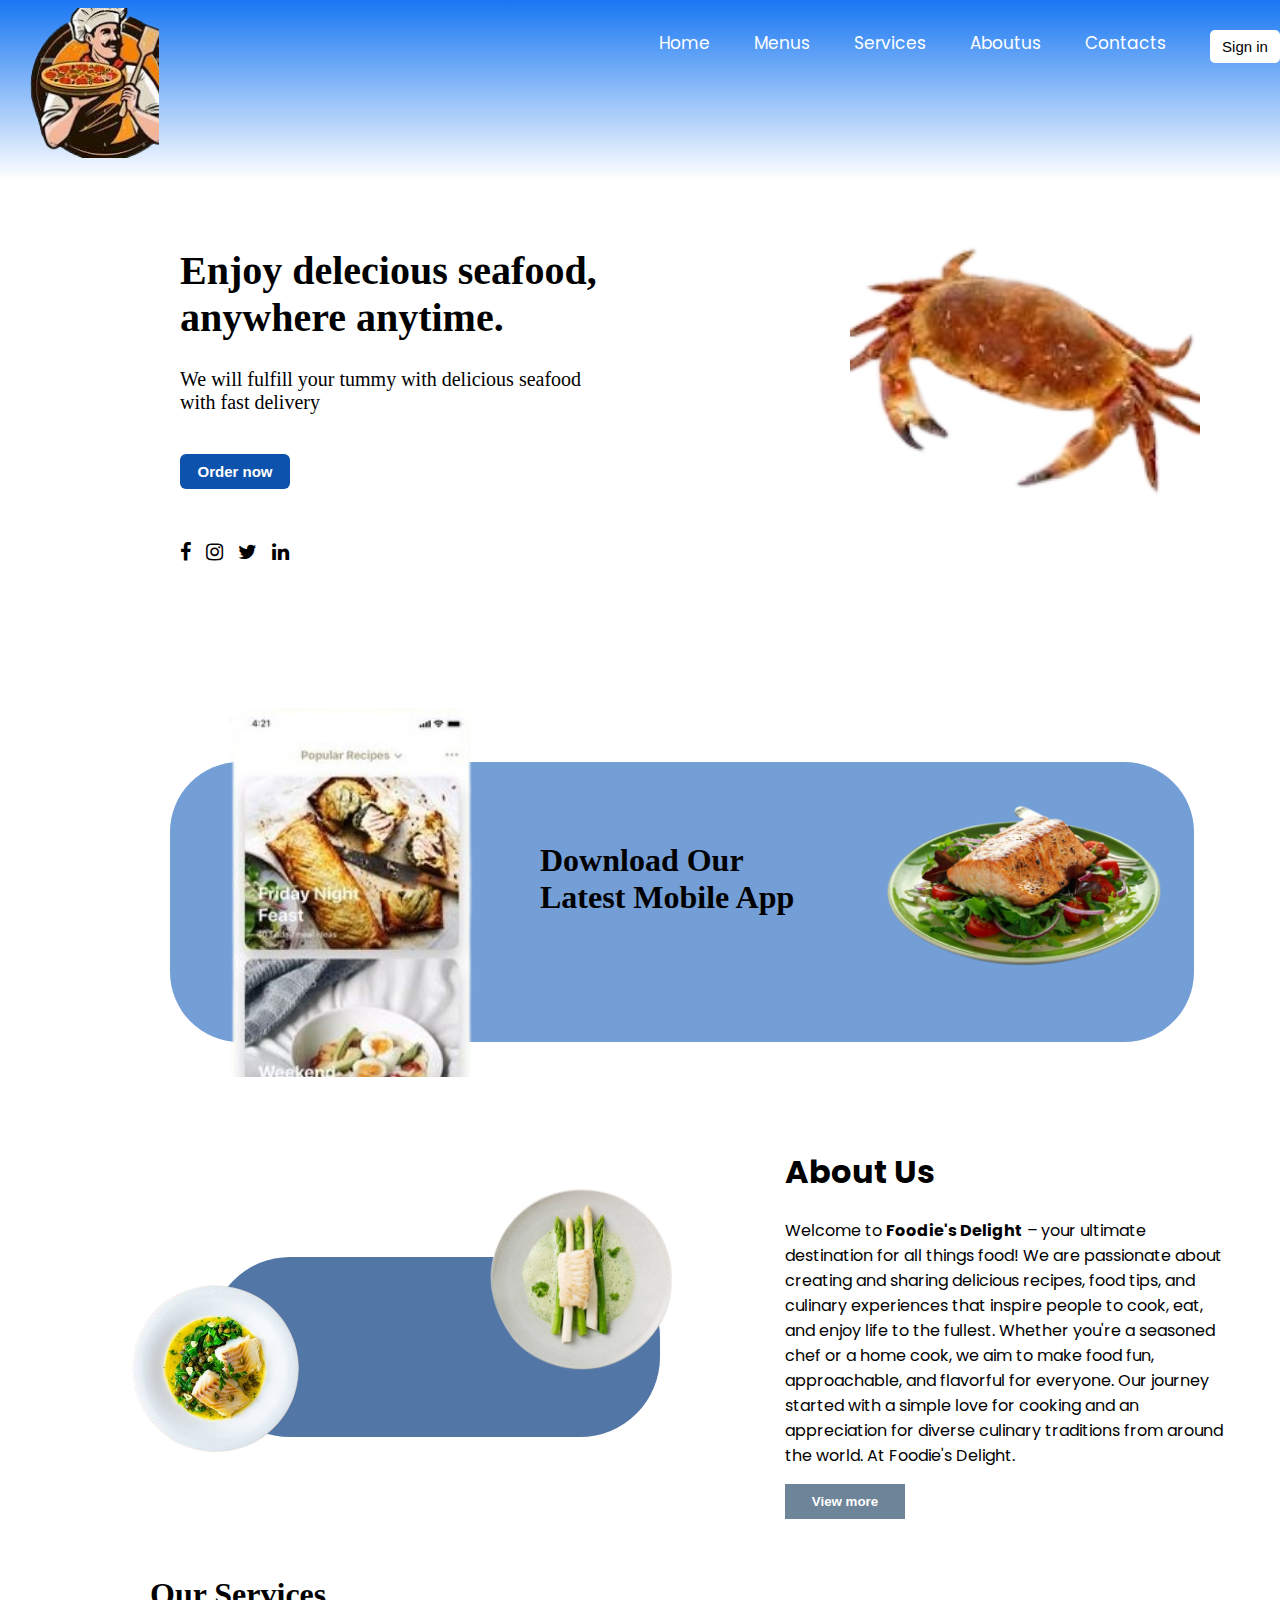
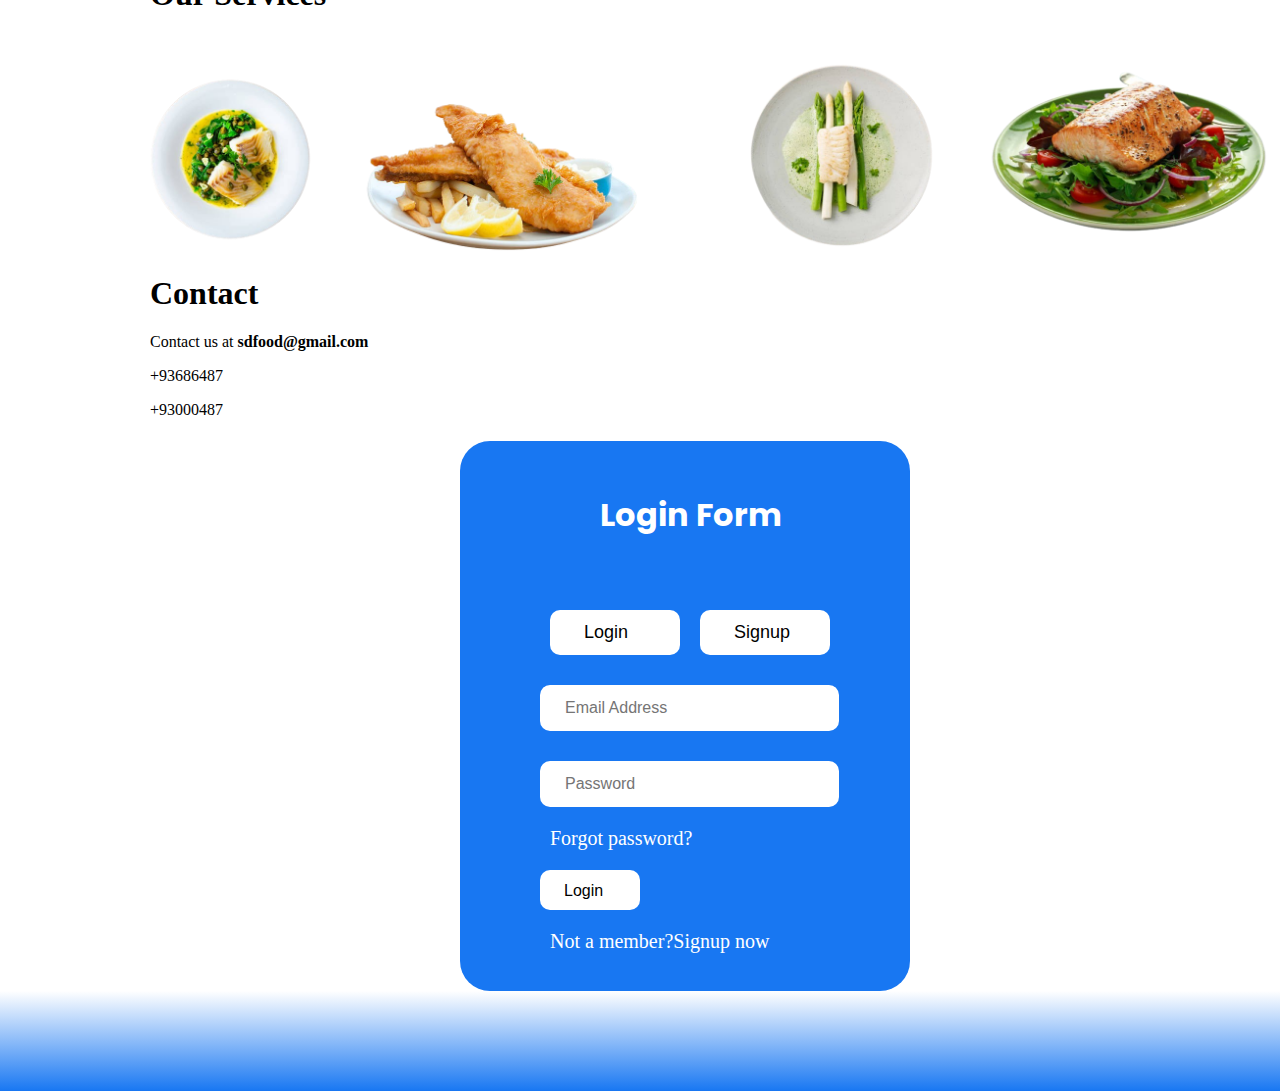
<file: index.html>
<!DOCTYPE html>
<html lang="en">

<head>
    <meta charset="UTF-8">
    <meta name="viewport" content="width=device-width, initial-scale=1.0">
    <title>Seafood</title>
    <link rel="icon" href="img1.png">
    <link rel="stylesheet" href="style.css">
    <link rel="stylesheet" href="style2.css">
    <link href="https://fonts.googleapis.com/css2?family=Poppins:wght@300;400;600&display=swap" rel="stylesheet">
    <link rel="stylesheet" href="https://cdnjs.cloudflare.com/ajax/libs/font-awesome/4.7.0/css/font-awesome.min.css">

</head>

<body>
    <div class="navbar">
        <div id="nav_img"></div>
        <div class="heads">


            <a href="#sec1" style="text-decoration: none; color: white;">Home</a>
            <a href="#section2" style="text-decoration: none; color: white;">Menus</a>

            <a href="#sec3" style="text-decoration: none; color: white;">Services</a>
            <a href="#sec4" style="text-decoration: none; color: white;">Aboutus</a>
            <a href="#sec5" style="text-decoration: none; color: white;">Contacts</a>
            <a href="#sec6" style="text-decoration: none; color: white;"><button id="b1">Sign in</button></a>

        </div>
    </div>

    <div id="sec1">
        <div class="sec1_l">
            <h1>Enjoy delecious seafood, anywhere anytime.</h1>
            <p>We will fulfill your tummy with delicious seafood with fast delivery</p>
            <button>Order now</button>
            <div class="icons">
                <i class="fa fa-facebook"></i>
                <i class="fa fa-instagram"></i>
                <i class="fa fa-twitter"></i>
                <i class="fa fa-linkedin"></i>

            </div>

        </div>
        <div class="sec1_r"></div>
    </div>

    <div id="section2">
        <div class="sec2"></div>
        <h1>Download Our Latest Mobile App</h1>
        <div class="sec2_first"></div>
        <div class="sec2_second"></div>
    </div>

    <div id="sec3">
        <div class="sec3_l">
            <div class="sec3_first"></div>
            <div class="sec3_second"></div>
        </div>
        <div class="sec3_r">
            <h1>About Us</h1>
            <p> Welcome to <strong>Foodie's Delight</strong> – your ultimate destination for all things food! We are
                passionate about creating
                and sharing delicious recipes, food tips, and culinary experiences that inspire people to cook, eat, and
                enjoy life to the fullest.
                Whether you're a seasoned chef or a home cook, we aim to make food fun, approachable, and flavorful for
                everyone.

                Our journey started with a simple love for cooking and an appreciation for diverse culinary traditions
                from around the world. At
                Foodie's Delight.


            </p>
            <button>View more</button>
            </section>
            </p>
        </div>
    </div>

    <div id="sec4">
        <h1>Our Services</h1>
        <div class="all">
            <div class="image1"></div>
            <div class="image2"></div>
            <div class="image3"></div>
            <div class="image4"></div>
        </div>
    </div>

    <div id="sec5">
        <h1>Contact</h1>
        <p>Contact us at <strong>sdfood@gmail.com</strong></p>
        <p>+93686487</p>
        <p>+93000487</p>
    </div>



    <div id="sec6">
        <div id="mainsec6">
            <h1>Login Form</h1>

            <div class="secone">
                <button id="sec6b1">Login</button>
                <button id="sec6b2">Signup</button>
            </div>

            <div class="sectwo">
                <form>
                    <input id="sect" type="text" placeholder="Email Address">
                </form>
            </div>
            <div class="secthree">
                <form></form>
                    <input id="secth" type="password" placeholder="Password">
                </form>
            </div>
            <p id="forget">Forgot password?</p>

            <button id="formbtn">Login</button>
            <p id="member">Not a member?Signup now</p>




        </div>
    </div>
    <footer class="ft1">

    </footer>


</body>

</html>
</file>
<file: style.css>
.navbar{
  background: linear-gradient(to bottom, #1877F2, white);
  width: 100%;
  height: 180px;
  display: flex;
}
#nav_img {
  background-image: url(img2.png);
  background-repeat: no-repeat;
  margin-left: 30px;
  margin-top: 8px;
  height: 150px;
  background-size: cover;
  width: 150px;
  transition: transform 0.3s ease-in-out; 
}

#nav_img:hover {
  transform: scale(1.2);
}

body{
    margin: 0%;
    padding: 0%;
}
.heads{
    display: flex;
    padding-left: 500px;
    gap: 44px;
    color:white;
    padding-top: 30px;
    font-size: 17px;
    font-family:'Poppins', Times, serif;
}
#b1{
    height: 33px;
    width: 70px;
    font-size: 15px;
    background-color: white;
    border: transparent;
    border-radius: 5px;
}
.sec1_l{
  
  width: 420px;
  padding-top: 40px;
  padding-left: 180px;
}
.sec1_l h1{
  font-size: 40px;
}
.sec1_l p{
  font-size: 20px;
}
.sec1_l button{
  height: 35px;
  width: 110px;
  color: white;
  font-size:15px;
  font-weight: 600;
  background-color: #0d52ac;
  border-color: transparent;
  border-radius: 6px;
  margin-top: 20px;
}
.icons{
  padding-top: 23px;
  font-size: 20px;
  display: flex;
  gap: 15px;
  margin-top: 30px;
}
#sec1{
  display: flex;
}
.sec1_r{
  background-image: url("pic1.png");
  height: 300px;
  margin-top: 29px;
  margin-left: 250px; 
  width: 350px;
  background-repeat: no-repeat;
  background-size: cover;
  transition: transform 0.3s ease-in-out; 
}
.sec1_r:hover {
  transform: scale(1.2); 
}
.sec2 {
  height: 280px;
  width: 80%;
  background-color: #749ed6;
  margin-top: 200px;
  margin-left: 170px;
  border-radius: 70px;

}
.sec2_first{
  height: 400px;
  width: 300px;
  margin-top: -260px;
  margin-left: 200px;
  background-repeat: no-repeat;
  background-image: url("pic2.png");
  background-size: cover;
}
.sec2_second{
  height: 200px;
  width: 300px;
  margin-top: -290px;
  margin-left: 870px;
  background-repeat: no-repeat;
  background-image: url("pic3.png");
  background-size:cover ;
}
#section2 h1{
  margin-top: -200px;
  width: 270px;
  margin-left: 540px;
}
.sec3_l{
  height: 180px;
  margin-top: 270px;
  margin-left: 210px;
  width: 450px;
  border-radius: 80px;
  background-color: #5276a5;
}
.sec3_first{
  height: 200px;
  width: 250px;
  background-image: url("pic4.png");
  background-size:cover ;
  padding-top: 10px;
  margin-top: -0px;
  margin-left: -152px;
}
#sec3{
  display: flex;
}
.sec3_second{
  height: 200px;
  width: 290px;
  background-image: url("pic5.png");
  background-size:cover ;
  margin-top: -290px;
  margin-left: 190px;
}
.sec3_r{
  width: 450px;
  margin-left: 125px;
  margin-top: 140px;
  font-size: 16px;
  font-family:'Poppins', Times, serif;
}
.sec3_r button{
  height: 35px;
  width: 120px;
  background-color: rgb(109, 132, 153);
  color:white;
  font-weight: 800;
  border-color:transparent;
}
#sec4 h1{
  margin-left: 150px;
  padding-top: 20px;
}
.sec5 h1{
  margin-left: 150px;
  padding-top: 20px;
}
.all{
  display: flex;
  margin-top: 40px;
  margin-left: 80px;
  gap: 15px;
}
.image1{
  height: 200px;
  width: 250px;
  background-image: url("pic4.png");
  background-size:cover ;
}
.image2{
  height: 200px;
  width: 300px;
  background-image: url("pic9.png");
  background-size:cover ;
}
.image3{
  height: 200px;
  width: 300px;
  background-image: url("pic5.png");
  background-size:cover ;
}
.image4{
  height: 200px;
  width: 300px;
  background-image: url("pic3.png");
  background-size:cover ;
}
#sec5 h1{
  margin-left: 150px;
}
#sec5 p{
  margin-left: 150px;
}
.ft1 {
  width: 100%;
  height: 100px;
  background: linear-gradient(to bottom, white,#1877F2);
}


#mainsec6{
  height: 550px;
  margin-left: 460px;
  width: 450px;
  background-color: #1877F2;
  border-radius: 30px;
}
#mainsec6 h1{
  padding-left: 140px;
  color:white;
  font-family:'Poppins', Times, serif;
  padding-top: 50px;
}
.secone{
  display: flex;
}
#sec6b1{
  display: flex;
  margin-top: 50px;
  margin-left: 90px;
  height: 45px;
  width: 130px;
  padding-left: 32px;
  padding-top: 10px;
  font-size: 18px;
  background-color: white;
  border-radius: 10px;
  border-color: transparent;

}
#sec6b2{
  display: flex;
  margin-top: 50px;
  margin-left: 20px;
  height: 45px;
  width: 130px;
  padding-left: 32px;
  padding-top: 10px;
  font-size: 18px;
  background-color: white;
  border-radius: 10px;
  border-color: transparent;
}
#sect{
  height: 40px;
  width: 270px;
  margin-top: 30px;
  background-color: aquamarine;
  margin-left: 80px;
  background-color: white;
  border-radius: 10px;
  border-color: transparent;
  padding-left: 23px;
  font-size: 16px;
}
#secth{
  height: 40px;
  width: 270px;
  margin-top: 30px;
  background-color: aquamarine;
  margin-left: 80px;
  background-color: white;
  border-radius: 10px;
  border-color: transparent;
  padding-left: 23px;
  font-size: 16px;
}
#forget{
  font-size: 20px;
  padding-left: 90px;
  color:white;

}
#formbtn{
  display: flex;
  margin-top: 0px;
  margin-left: 80px;
  height: 40px;
  width: 100px;
  padding-left: 22px;
  padding-top: 10px;
  font-size: 16px;
  background-color: white;
  border-radius: 10px;
  border-color: transparent;
}
#member{
  font-size: 20px;
  padding-left: 90px;
  color: white;
}
</file>
<file: style2.css>
@media (max-width: 768px) {
    #nav_img {
        margin-top: 8px;
        height: 100px;
        margin-left: 10px;
        width: 100px;
         
      }
      .navbar{
        height: 100px;
        width: 100%;
      }

    .heads{
        padding-left: 180px;
        padding-top: 17px;
        font-size: 16px;
        gap: 15px;
        
    }
    #b1{
        height: 22px;
        width: 60px;
        margin-top: 1px;
        font-size: 11px;
    }
    .sec1_l{
        width: 280px;
        padding-top: 80px;
        padding-left: 60px;
      }
      .sec1_l h1{
        font-size: 30px;
      }
      .sec1_l p{
        font-size: 19px;
      }
      .sec1_l button{
        height: 30px;
        width: 120px;
        font-size:16px;
        margin-top: 6px;
      }
      .icons{
        padding-top: 12px;
        font-size: 19px;
        gap: 5px;
        margin-top: 12px;
        margin-left: 5px;
      }
      .sec1_r{
        height: 190px;
        margin-top: 110px;
        margin-left: 85px;
        width: 220px;
      }
      .sec2 {
        height: 150px;
        width: 80%;
        margin-top: 110px;
        margin-left: 90px;
      }
      .sec2_first{
        height: 220px;
        width: 170px;
        margin-top: -180px;
        margin-left: 110px;
      }
      .sec2_second{
        height: 120px;
        width: 170px;
        margin-top: -160px;
        margin-left: 490px;
      }
      #section2 h1{
        margin-top: -110px;
        width: 150px;
        font-size: 22px;
        margin-left: 310px;
      }
      .sec3_l{
        height: 105px;
        margin-top: 220px;
        margin-left: 100px;
        width: 200px;
      }
      .sec3_first{
        height: 150px;
        width: 200px;
        padding-top: 0px;
        margin-top: 15px;
        margin-left: -60px;
      }
      .sec3_second{
        height: 160px;
        width: 250px;
        margin-top: -270px;
        margin-left: 30px;
      }
      .sec3_r{
        width: 330px;
        margin-left: 120px;
        margin-top: 80px;
        font-size: 17px;

      }
      .sec3_r button{
        height: 40px;
        width: 110px;
        font-size: 17px;
        font-weight: 400;
      }
      #sec4 h1{
        margin-left: 20px;
        padding-top: 20px;
        font-size: 29px;
        font-family:'Poppins', Times, serif;
      }

      .all{
        display:flex;
        margin-top: 20px;
        margin-left: 0px;
        gap: 15px;
      }
      .image1{
        height: 150px;
        width: 220px;
        margin-left: 0px;
      }
      .image2{
        height: 100px;
        width: 150px;
        margin-left: 0px;
      }
      .image3{
        height: 130px;
        width: 180px;
        margin-top: 20px;
        margin-left: 0px;
      }
      .image4{
        height: 100px;
        width: 150px;
        margin-top: 20px;
        margin-left: 0px;
      }
      #sec5 h1{
        font-size: 29px;
        margin-left: 19px;
        font-family:'Poppins', Times, serif;
      }
      #sec5 p{
        margin-left: 20px;
        font-size: 23px;
      }
    
      
      
      #mainsec6{
        margin-left: 260px;
        width: 250px;
        height: 500px;
        margin-top: 30px;
      }
      #mainsec6 h1{
        padding-left: 70px;
        font-size: 20px;
        padding-top: 50px;
      }
      #sec6b1{
        margin-left: 20px;
        height: 35px;
        width: 100px;
        padding-left: 20px;
        padding-top: 5px;
      
      }
      #sec6b2{
       
        margin-left: 10px;
        height: 35px;
        width: 100px;
        padding-left: 20px;
        padding-top: 5px;
      }
      #sect{
        height: 30px;
        width: 180px;
        margin-top: 36px;
        margin-left: 16px;
      }
      #secth{
        height: 30px;
        width: 180px;
        margin-top: 36px;
        margin-left: 16px;
      }
      #forget{
        font-size: 16px;
        padding-left: 22px;
      
      }
      #formbtn{
        display: flex;
        margin-top: 0px;
        margin-left: 20px;
        height: 30px;
        width: 100px;
        padding-left: 22px;
        padding-top: 4px;
        font-size: 16px;
        background-color: white;
        border-radius: 10px;
        border-color: transparent;
      }
      #member{
        font-size: 16px;
        padding-left: 22px;
      }
}

@media (max-width: 425px) {
    #nav_img {
        margin-top: 8px;
        height: 70px;
        margin-left: 6px;
        width: 70px;
       
      }
      .navbar{
        height: 100px;
        width: 100%;
      }

    .heads{
        padding-left: 50px;
        padding-top: 17px;
        font-size: 10px;
        gap: 10px;
    }
    #b1{
        height: 15px;
        width: 40px;
        margin-top: 0px;
        font-size: 8px;
    }
    .sec1_l{
        width: 150px;
        padding-top: 0px;
        padding-left: 60px;
      }
      .sec1_l h1{
        font-size: 17px;
      }
      .sec1_l p{
        font-size: 12px;
      }
      .sec1_l button{
        height: 20px;
        width: 70px;
        font-size:10px;
        margin-top: 0px;
      }
      .icons{
        padding-top: 0px;
        font-size: 12px;
        gap: 5px;
        margin-top: 10px;
      }
      .sec1_r{
        height: 100px;
        margin-top: 17px;
        margin-left: 36px;
        width: 120px;
      }
      .sec2 {
        height: 80px;
        width: 74%;
        margin-top: 80px;
        margin-left: 50px;
      }
      .sec2_first{
        height: 160px;
        width: 100px;
        margin-top: -120px;
        margin-left: 50px;
      }
      .sec2_second{
        height: 80px;
        width: 130px;
        margin-top: -150px;
        margin-left: 260px;
      }
      #section2 h1{
        margin-top: -70px;
        width: 90px;
        font-size: 15px;
        margin-left: 170px;
      }
      .sec3_l{
        height: 50px;
        margin-top: 170px;
        margin-left: 60px;
        width: 100px;
      }
      .sec3_first{
        height: 50px;
        width: 60px;
        padding-top: 0px;
        margin-top: 15px;
        margin-left: -30px;
      }
      .sec3_second{
        height: 70px;
        width: 100px;
        margin-top: -100px;
        margin-left: 15px;
      }
      .sec3_r{
        width: 150px;
        margin-left: 30px;
        margin-top: 80px;
        font-size: 10px;

      }
      .sec3_r button{
        height: 15px;
        width: 70px;
        font-size: 10px;
        font-weight: 400;
      }
      #sec4 h1{
        margin-left: 15px;
        padding-top: 20px;
        font-size: 22px;
        font-family:'Poppins', Times, serif;
      }

      .all{
        display:flex;
        flex-direction: column;
        margin-top: 20px;
        margin-left: 60px;
        gap: 0px;
      }
      .image1{
        height: 150px;
        width: 200px;
        margin-left: 10px;
      }
      .image2{
        height: 100px;
        width: 150px;
        margin-left: 50px;
      }
      .image3{
        height: 130px;
        width: 180px;
        margin-top: 40px;
        margin-left: 10px;
      }
      .image4{
        height: 100px;
        width: 150px;
        margin-top: 40px;
        margin-left: 50px;
      }
      #sec5 h1{
        font-size: 22px;
        margin-left: 15px;
        font-family:'Poppins', Times, serif;
      }
      #sec5 p{
        margin-left: 18px;
        font-size: 18px;
      }
      #mainsec6{
        margin-left: 70px;
        width: 250px;
        height: 500px;
        margin-top: 30px;
      }
      #mainsec6 h1{
        padding-left: 70px;
        font-size: 20px;
        padding-top: 50px;
      }
      #sec6b1{
        margin-left: 20px;
        height: 35px;
        width: 100px;
        padding-left: 20px;
        padding-top: 5px;
      
      }
      #sec6b2{
       
        margin-left: 10px;
        height: 35px;
        width: 100px;
        padding-left: 20px;
        padding-top: 5px;
      }
      #sect{
        height: 30px;
        width: 180px;
        margin-top: 36px;
        margin-left: 16px;
      }
      #secth{
        height: 30px;
        width: 180px;
        margin-top: 36px;
        margin-left: 16px;
      }
      #forget{
        font-size: 16px;
        padding-left: 22px;
      
      }
      #formbtn{
        display: flex;
        margin-top: 0px;
        margin-left: 20px;
        height: 30px;
        width: 100px;
        padding-left: 22px;
        padding-top: 4px;
        font-size: 16px;
        background-color: white;
        border-radius: 10px;
        border-color: transparent;
      }
      #member{
        font-size: 16px;
        padding-left: 22px;
      }
}
</file>
